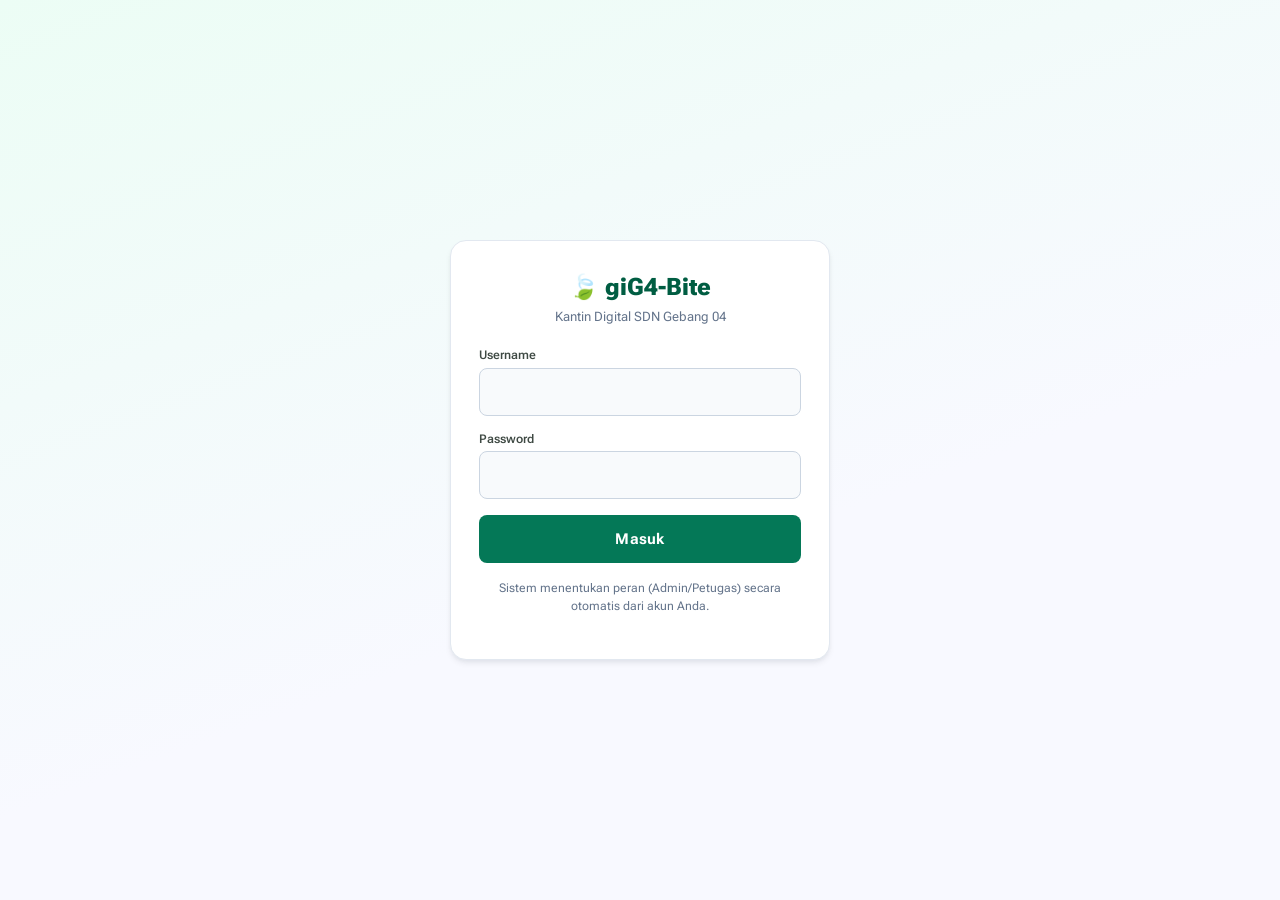
<file: index.html>
<!DOCTYPE html>
<html lang="id">
<head>
<meta charset="UTF-8">
<meta name="viewport" content="width=device-width, initial-scale=1.0, maximum-scale=1.0">
<title>giG4-Bite — Login</title>
<link rel="stylesheet" href="css/style.css">
</head>
<body>

<div class="login-shell">
  <div class="login-card">
    <div class="login-logo">
      <div class="brand">🍃 giG4-Bite</div>
      <div class="subtitle">Kantin Digital SDN Gebang 04</div>
    </div>

    <form id="loginForm">
      <div class="field">
        <label for="username">Username</label>
        <input type="text" id="username" autocomplete="username" required>
      </div>
      <div class="field">
        <label for="password">Password</label>
        <input type="password" id="password" autocomplete="current-password" required>
      </div>
      <button type="submit" class="btn-primary" id="btnLogin">Masuk</button>
    </form>

    <p class="login-hint">Sistem menentukan peran (Admin/Petugas) secara otomatis dari akun Anda.</p>
  </div>
</div>

<script src="js/config.js"></script>
<script src="js/api.js"></script>
<script src="js/login.js"></script>
</body>
</html>
</file>
<file: css/style.css>
/* ============================================================
   giG4-Bite — Stylesheet
   Token warna & tipografi mengikuti DESIGN.md
   ============================================================ */

@import url('https://fonts.googleapis.com/css2?family=Roboto+Flex:wght@400;600;700;800&display=swap');

:root {
  --surface: #f8f9ff;
  --surface-container-lowest: #ffffff;
  --surface-container-low: #eff4ff;
  --surface-container: #e6eeff;
  --surface-container-high: #dce9ff;
  --on-surface: #0d1c2e;
  --on-surface-variant: #3e4943;
  --outline: #cbd5e1;
  --outline-variant: #e2e8f0;

  --primary: #047857;
  --primary-deep: #005d42;
  --on-primary: #ffffff;
  --primary-container: #d1fae5;

  --secondary: #d97706;
  --on-secondary: #ffffff;
  --secondary-container: #fef3c7;

  --tertiary: #0284c7;

  --error: #dc2626;
  --error-container: #fee2e2;
  --on-error-container: #991b1b;

  --status-available: #059669;
  --status-available-bg: #d1fae5;
  --status-low: #d97706;
  --status-low-bg: #fef3c7;
  --status-empty: #dc2626;
  --status-empty-bg: #fee2e2;

  --slate-surface: #f8fafc;
  --slate-border: #cbd5e1;
  --slate-text-main: #0f172a;
  --slate-text-muted: #64748b;

  --radius-sm: 0.5rem;
  --radius-md: 0.75rem;
  --radius-lg: 1rem;
  --radius-full: 9999px;

  --touch-min: 48px;
  --bottom-bar-height: 76px;

  --shadow-1: 0 1px 3px rgba(15,23,42,0.06), 0 1px 2px rgba(15,23,42,0.04);
  --shadow-2: 0 4px 6px -1px rgba(15,23,42,0.08), 0 2px 4px -1px rgba(15,23,42,0.04);
  --shadow-3: 0 20px 25px -5px rgba(15,23,42,0.15);
}

* { box-sizing: border-box; }
html, body {
  margin: 0; padding: 0;
  font-family: 'Roboto Flex', system-ui, sans-serif;
  background: var(--surface);
  color: var(--on-surface);
  -webkit-tap-highlight-color: transparent;
}
button { font-family: inherit; cursor: pointer; }
input { font-family: inherit; }

/* ---------- LOGIN ---------- */
.login-shell {
  min-height: 100vh;
  display: flex; align-items: center; justify-content: center;
  padding: 1.5rem;
  background: linear-gradient(160deg, #ecfdf5 0%, #f8f9ff 60%);
}
.login-card {
  width: 100%; max-width: 380px;
  background: var(--surface-container-lowest);
  border: 1px solid var(--outline-variant);
  border-radius: var(--radius-lg);
  box-shadow: var(--shadow-2);
  padding: 2rem 1.75rem;
}
.login-logo { display: flex; flex-direction: column; align-items: center; gap: .5rem; margin-bottom: 1.5rem; }
.login-logo .brand { font-size: 24px; font-weight: 800; color: var(--primary-deep); }
.login-logo .subtitle { font-size: 13px; color: var(--slate-text-muted); text-align: center; }
.field { margin-bottom: 1rem; }
.field label { display: block; font-size: 12px; font-weight: 600; color: var(--on-surface-variant); margin-bottom: .35rem; }
.field input {
  width: 100%; height: var(--touch-min);
  padding: 0 .9rem; border-radius: var(--radius-sm);
  border: 1px solid var(--slate-border); font-size: 15px;
  background: var(--slate-surface);
}
.field input:focus { outline: 2px solid var(--primary); outline-offset: 1px; }
.btn-primary {
  width: 100%; height: var(--touch-min);
  background: var(--primary); color: var(--on-primary);
  border: none; border-radius: var(--radius-sm);
  font-weight: 700; font-size: 15px; letter-spacing: .02em;
  display: flex; align-items: center; justify-content: center; gap: .4rem;
}
.btn-primary:disabled { opacity: .6; }
.login-hint { margin-top: 1rem; font-size: 12px; color: var(--slate-text-muted); text-align: center; line-height: 1.5; }

/* ---------- APP SHELL ---------- */
.app-shell { display: flex; flex-direction: column; min-height: 100vh; padding-bottom: var(--bottom-bar-height); }
.topbar {
  position: sticky; top: 0; z-index: 20;
  display: flex; align-items: center; justify-content: space-between;
  height: 64px; padding: 0 1rem;
  background: var(--surface-container-lowest);
  border-bottom: 1px solid var(--outline-variant);
}
.topbar .brand { display: flex; align-items: center; gap: .5rem; font-weight: 800; color: var(--primary-deep); }
.topbar .user-chip { display: flex; align-items: center; gap: .5rem; font-size: 13px; }
.topbar .user-chip .role-badge {
  font-size: 10px; font-weight: 700; background: var(--primary-container);
  color: var(--primary-deep); padding: 2px 8px; border-radius: var(--radius-full);
}
.btn-icon {
  width: 36px; height: 36px; border-radius: var(--radius-full);
  border: 1px solid var(--outline-variant); background: var(--surface-container-lowest);
  display: flex; align-items: center; justify-content: center; font-size: 16px;
}

.content { flex: 1; padding: 1rem; max-width: 1100px; margin: 0 auto; width: 100%; }

/* ---------- BERANDA STATS ---------- */
.session-banner {
  background: linear-gradient(135deg, #ecfdf5, #f8f9ff);
  border: 1px solid var(--primary-container);
  border-radius: var(--radius-lg);
  padding: 1rem 1.1rem;
  margin-bottom: 1rem;
}
.session-banner .tag {
  display: inline-flex; align-items: center; gap: .35rem;
  font-size: 11px; font-weight: 700; color: var(--primary-deep);
  background: var(--primary-container); padding: 3px 10px; border-radius: var(--radius-full);
  margin-bottom: .5rem;
}
.session-banner h1 { font-size: 20px; margin: 0 0 .25rem; }
.session-banner p { margin: 0; font-size: 13px; color: var(--on-surface-variant); }

.stats-grid { display: grid; grid-template-columns: repeat(2, 1fr); gap: .75rem; margin-bottom: 1rem; }
@media (min-width: 640px) { .stats-grid { grid-template-columns: repeat(4, 1fr); } }
.stat-card {
  background: var(--surface-container-lowest); border: 1px solid var(--outline-variant);
  border-radius: var(--radius-md); padding: .9rem; box-shadow: var(--shadow-1);
}
.stat-card .label { font-size: 11px; font-weight: 700; letter-spacing: .04em; color: var(--slate-text-muted); text-transform: uppercase; }
.stat-card .value { font-size: 22px; font-weight: 800; margin-top: .3rem; }
.stat-card.warn .value { color: var(--status-low); }

/* ---------- KATEGORI ---------- */
.category-strip { display: flex; gap: .5rem; overflow-x: auto; padding-bottom: .25rem; margin-bottom: .9rem; }
.chip {
  flex: 0 0 auto; padding: .5rem 1rem; border-radius: var(--radius-full);
  border: 1px solid var(--outline-variant); background: var(--surface-container-lowest);
  font-size: 13px; font-weight: 600; color: var(--on-surface-variant); white-space: nowrap;
}
.chip.active { background: var(--primary); color: var(--on-primary); border-color: var(--primary); }

.search-row { margin-bottom: .9rem; }
.search-row input {
  width: 100%; height: 44px; border-radius: var(--radius-sm);
  border: 1px solid var(--slate-border); padding: 0 .9rem; font-size: 14px; background: var(--surface-container-lowest);
}

/* ---------- PRODUCT GRID / CARD ---------- */
.product-grid {
  display: grid; grid-template-columns: repeat(2, 1fr); gap: .75rem;
}
@media (min-width: 640px) { .product-grid { grid-template-columns: repeat(3, 1fr); } }
@media (min-width: 900px) { .product-grid { grid-template-columns: repeat(4, 1fr); } }

.product-card {
  background: var(--surface-container-lowest); border: 1px solid var(--outline-variant);
  border-radius: var(--radius-lg); overflow: hidden; box-shadow: var(--shadow-1);
  display: flex; flex-direction: column; text-align: left; padding: 0;
  min-height: var(--touch-min); transition: transform .08s ease;
}
.product-card:active { transform: scale(0.97); }
.product-card.habis { opacity: .45; }
.product-card .thumb { position: relative; aspect-ratio: 4/3; background: var(--slate-surface); overflow: hidden; }
.product-card .thumb img { width: 100%; height: 100%; object-fit: cover; display: block; }
.product-card.habis .thumb img { filter: grayscale(1); }
.badge-stok {
  position: absolute; top: 6px; right: 6px; font-size: 10px; font-weight: 700;
  padding: 3px 8px; border-radius: var(--radius-full);
}
.badge-stok.tersedia { background: var(--status-available-bg); color: var(--status-available); }
.badge-stok.menipis { background: var(--status-low-bg); color: var(--status-low); }
.badge-stok.habis { background: var(--status-empty-bg); color: var(--status-empty); }
.badge-habis-overlay {
  position: absolute; inset: 0; display: flex; align-items: center; justify-content: center;
  background: rgba(15,23,42,.55); color: #fff; font-weight: 800; font-size: 13px; letter-spacing: .05em;
}
.product-card .info { padding: .6rem .7rem .75rem; display: flex; flex-direction: column; gap: .3rem; flex: 1; }
.product-card .nama { font-size: 13px; font-weight: 600; line-height: 1.25; min-height: 2.2em; }
.product-card .harga { font-size: 14px; font-weight: 700; color: var(--primary-deep); }
.product-card .foot { display: flex; align-items: center; justify-content: space-between; margin-top: auto; }
.product-card .terjual-label { font-size: 10px; color: var(--slate-text-muted); }
.product-card .terjual-value { font-size: 22px; font-weight: 800; line-height: 1; }
.tap-btn {
  width: 32px; height: 32px; border-radius: var(--radius-full);
  background: var(--primary-container); color: var(--primary-deep);
  border: none; font-size: 16px; display: flex; align-items: center; justify-content: center;
}
.product-card.just-tapped { animation: pulseTap .25s ease; }
@keyframes pulseTap { 0% { box-shadow: 0 0 0 0 rgba(4,120,87,.35); } 100% { box-shadow: 0 0 0 8px rgba(4,120,87,0); } }

/* ---------- BOTTOM DOCK ---------- */
.bottom-dock {
  position: fixed; left: 0; right: 0; bottom: 0; z-index: 30;
  height: var(--bottom-bar-height);
  background: var(--surface-container-lowest);
  border-top: 1px solid var(--outline-variant);
  box-shadow: var(--shadow-2);
  display: flex; gap: .6rem; align-items: center; padding: 0 1rem;
  max-width: 1100px; margin: 0 auto; width: 100%;
}
.dock-undo {
  flex: 0 0 auto; height: var(--touch-min); padding: 0 1rem;
  border-radius: var(--radius-sm); border: 1px solid var(--secondary-container);
  background: var(--secondary-container); color: #92400e; font-weight: 700; font-size: 13px;
  display: flex; align-items: center; gap: .4rem;
}
.dock-close {
  flex: 1; height: var(--touch-min); border-radius: var(--radius-sm);
  background: var(--primary); color: var(--on-primary); border: none;
  font-weight: 700; font-size: 14px; letter-spacing: .03em;
  display: flex; align-items: center; justify-content: center; gap: .5rem;
}

/* ---------- MODAL ---------- */
.modal-overlay {
  position: fixed; inset: 0; background: rgba(15,23,42,.6); backdrop-filter: blur(4px);
  display: flex; align-items: flex-end; justify-content: center; z-index: 50;
}
@media (min-width: 640px) { .modal-overlay { align-items: center; } }
.modal-sheet {
  width: 100%; max-width: 480px; max-height: 90vh; overflow-y: auto;
  background: var(--surface-container-lowest);
  border-radius: 1.25rem 1.25rem 0 0;
  box-shadow: var(--shadow-3);
  padding: 1.25rem 1.25rem 1.5rem;
}
@media (min-width: 640px) { .modal-sheet { border-radius: var(--radius-lg); } }
.modal-header { display: flex; align-items: flex-start; justify-content: space-between; margin-bottom: 1rem; }
.modal-header h2 { font-size: 17px; margin: 0 0 .2rem; }
.modal-header p { margin: 0; font-size: 12px; color: var(--slate-text-muted); }
.summary-box {
  background: var(--primary-container); border-radius: var(--radius-md);
  padding: 1rem; margin-bottom: 1rem;
}
.summary-box .row { display: flex; justify-content: space-between; margin-bottom: .5rem; }
.summary-box .row .label { font-size: 12px; color: var(--primary-deep); }
.summary-box .row .val { font-size: 20px; font-weight: 800; color: var(--primary-deep); }
.field-cash { margin-bottom: 1rem; }
.field-cash input {
  width: 100%; height: 56px; font-size: 22px; font-weight: 700;
  border-radius: var(--radius-sm); border: 2px solid var(--primary);
  padding: 0 1rem; color: var(--primary-deep); background: #fff;
}
.rekon-result {
  border-radius: var(--radius-md); padding: 1rem; margin-bottom: 1rem;
  display: flex; align-items: center; justify-content: space-between; font-weight: 800;
}
.rekon-result.sesuai { background: var(--primary); color: #fff; }
.rekon-result.selisih { background: var(--error-container); color: var(--on-error-container); }
.vendor-row {
  display: flex; justify-content: space-between; align-items: center;
  padding: .6rem 0; border-bottom: 1px solid var(--outline-variant); font-size: 13px;
}
.vendor-row:last-child { border-bottom: none; }
.vendor-row .avatar {
  width: 28px; height: 28px; border-radius: var(--radius-full);
  background: var(--secondary-container); color: #92400e; font-size: 11px; font-weight: 700;
  display: inline-flex; align-items: center; justify-content: center; margin-right: .5rem;
}
.modal-actions { display: flex; gap: .6rem; margin-top: 1rem; }
.btn-secondary {
  flex: 1; height: var(--touch-min); border-radius: var(--radius-sm);
  border: 1px solid var(--slate-border); background: #fff; font-weight: 600; font-size: 14px;
}

/* ---------- RIWAYAT ---------- */
.riwayat-list { display: flex; flex-direction: column; gap: .5rem; }
.riwayat-item {
  display: flex; justify-content: space-between; align-items: center;
  background: var(--surface-container-lowest); border: 1px solid var(--outline-variant);
  border-radius: var(--radius-md); padding: .75rem .9rem;
}
.riwayat-item .nama { font-weight: 600; font-size: 13px; }
.riwayat-item .waktu { font-size: 11px; color: var(--slate-text-muted); }
.riwayat-item .harga { font-weight: 700; font-size: 14px; }
.riwayat-item.dibatalkan { opacity: .5; text-decoration: line-through; }

/* ---------- TOAST ---------- */
.toast {
  position: fixed; left: 50%; bottom: calc(var(--bottom-bar-height) + 16px);
  transform: translate(-50%, 20px); opacity: 0; pointer-events: none;
  background: var(--on-surface); color: #fff; padding: .6rem 1rem; border-radius: var(--radius-sm);
  font-size: 13px; z-index: 60; transition: all .2s ease; max-width: 90vw; text-align: center;
}
.toast.show { opacity: 1; transform: translate(-50%, 0); }
.toast-error { background: var(--error); }

.empty-state { text-align: center; padding: 2rem 1rem; color: var(--slate-text-muted); font-size: 13px; }
.hidden { display: none !important; }

.tabs { display: flex; gap: .5rem; margin-bottom: 1rem; }
.tab-btn {
  flex: 1; height: 40px; border-radius: var(--radius-sm); border: 1px solid var(--outline-variant);
  background: var(--surface-container-lowest); font-weight: 700; font-size: 13px; color: var(--on-surface-variant);
}
.tab-btn.active { background: var(--primary); color: #fff; border-color: var(--primary); }

/* ---------- ADMIN: TABS STRIP (scrollable, banyak menu) ---------- */
.tabs-strip { display: flex; gap: .5rem; overflow-x: auto; padding-bottom: .5rem; margin-bottom: 1rem; }
.tabs-strip .tab-btn { flex: 0 0 auto; padding: 0 1rem; white-space: nowrap; }

/* ---------- ADMIN: STAT GRID ---------- */
.admin-stats { display: grid; grid-template-columns: repeat(2, 1fr); gap: .75rem; margin-bottom: 1.25rem; }
@media (min-width: 720px) { .admin-stats { grid-template-columns: repeat(4, 1fr); } }

/* ---------- ADMIN: TOOLBAR ---------- */
.toolbar { display: flex; justify-content: space-between; align-items: center; gap: .75rem; margin-bottom: .9rem; flex-wrap: wrap; }
.toolbar h2 { font-size: 16px; margin: 0; }
.btn-add {
  height: 40px; padding: 0 1rem; border-radius: var(--radius-sm);
  background: var(--primary); color: #fff; border: none; font-weight: 700; font-size: 13px;
}

/* ---------- ADMIN: TABLE ---------- */
.table-wrap { overflow-x: auto; background: var(--surface-container-lowest); border: 1px solid var(--outline-variant); border-radius: var(--radius-md); }
table.data-table { width: 100%; border-collapse: collapse; font-size: 13px; }
table.data-table th {
  text-align: left; padding: .65rem .8rem; background: var(--slate-surface);
  font-size: 11px; font-weight: 700; color: var(--slate-text-muted); text-transform: uppercase;
  border-bottom: 1px solid var(--outline-variant); white-space: nowrap;
}
table.data-table td { padding: .65rem .8rem; border-bottom: 1px solid var(--outline-variant); vertical-align: middle; }
table.data-table tr:last-child td { border-bottom: none; }
.pill { display: inline-flex; padding: 2px 9px; border-radius: var(--radius-full); font-size: 11px; font-weight: 700; }
.pill.aktif { background: var(--status-available-bg); color: var(--status-available); }
.pill.nonaktif { background: var(--status-empty-bg); color: var(--status-empty); }
.pill.selisih { background: var(--status-low-bg); color: var(--status-low); }
.pill.sesuai { background: var(--status-available-bg); color: var(--status-available); }
.link-btn { background: none; border: none; color: var(--tertiary); font-weight: 600; font-size: 12px; padding: 0; }
.link-btn + .link-btn { margin-left: .6rem; }

/* ---------- ADMIN: FORM MODAL ---------- */
.form-field { margin-bottom: .9rem; }
.form-field label { display: block; font-size: 12px; font-weight: 600; color: var(--on-surface-variant); margin-bottom: .35rem; }
.form-field input, .form-field select, .form-field textarea {
  width: 100%; height: 44px; border-radius: var(--radius-sm);
  border: 1px solid var(--slate-border); padding: 0 .8rem; font-size: 14px; background: var(--slate-surface);
}
.form-field textarea { height: auto; padding: .6rem .8rem; resize: vertical; }
.form-row-2 { display: grid; grid-template-columns: 1fr 1fr; gap: .75rem; }
.helper-text { font-size: 11px; color: var(--slate-text-muted); margin-top: .3rem; }

.date-range-bar { display: flex; gap: .6rem; align-items: flex-end; margin-bottom: 1.1rem; flex-wrap: wrap; }
.date-range-bar .form-field { margin-bottom: 0; flex: 1; min-width: 140px; }
.date-range-bar button { height: 44px; padding: 0 1.1rem; border-radius: var(--radius-sm); background: var(--primary); color: #fff; border: none; font-weight: 700; font-size: 13px; }

.empty-row td { text-align: center; color: var(--slate-text-muted); padding: 1.5rem; }
</file>
